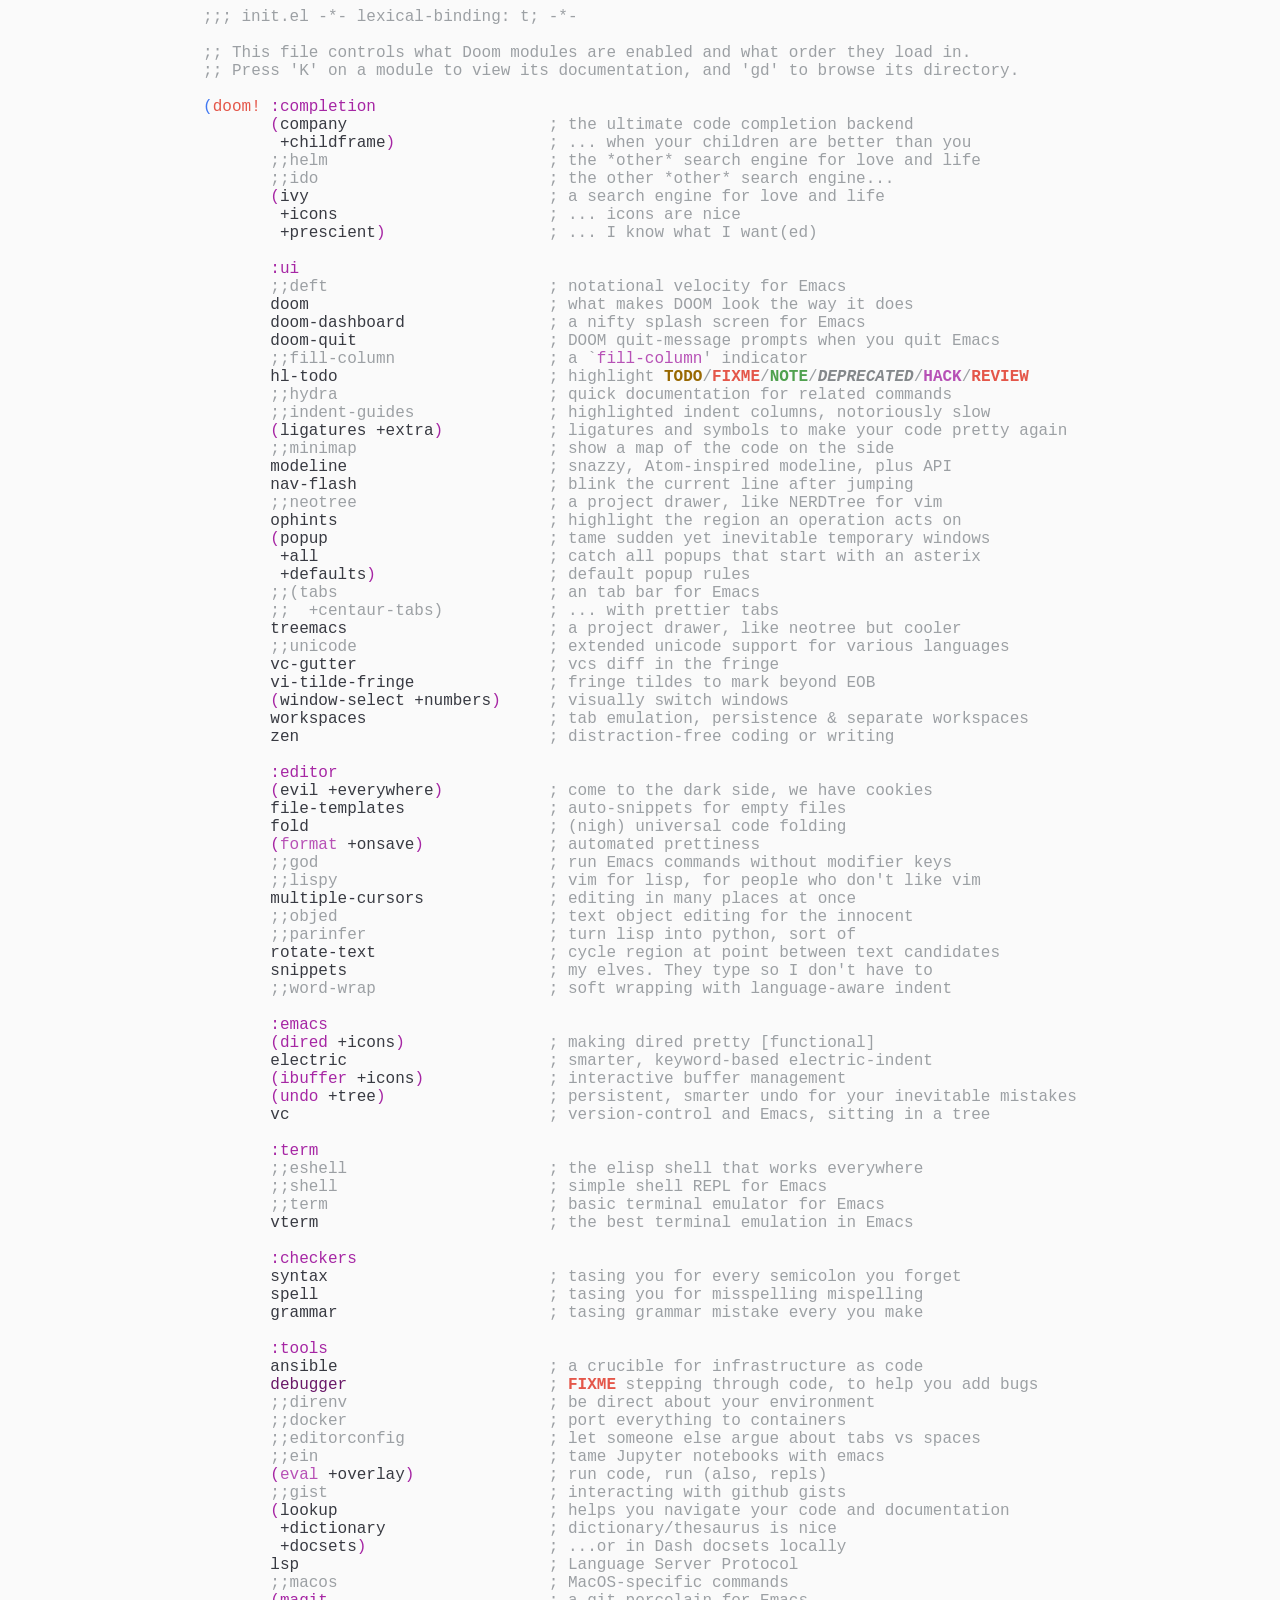
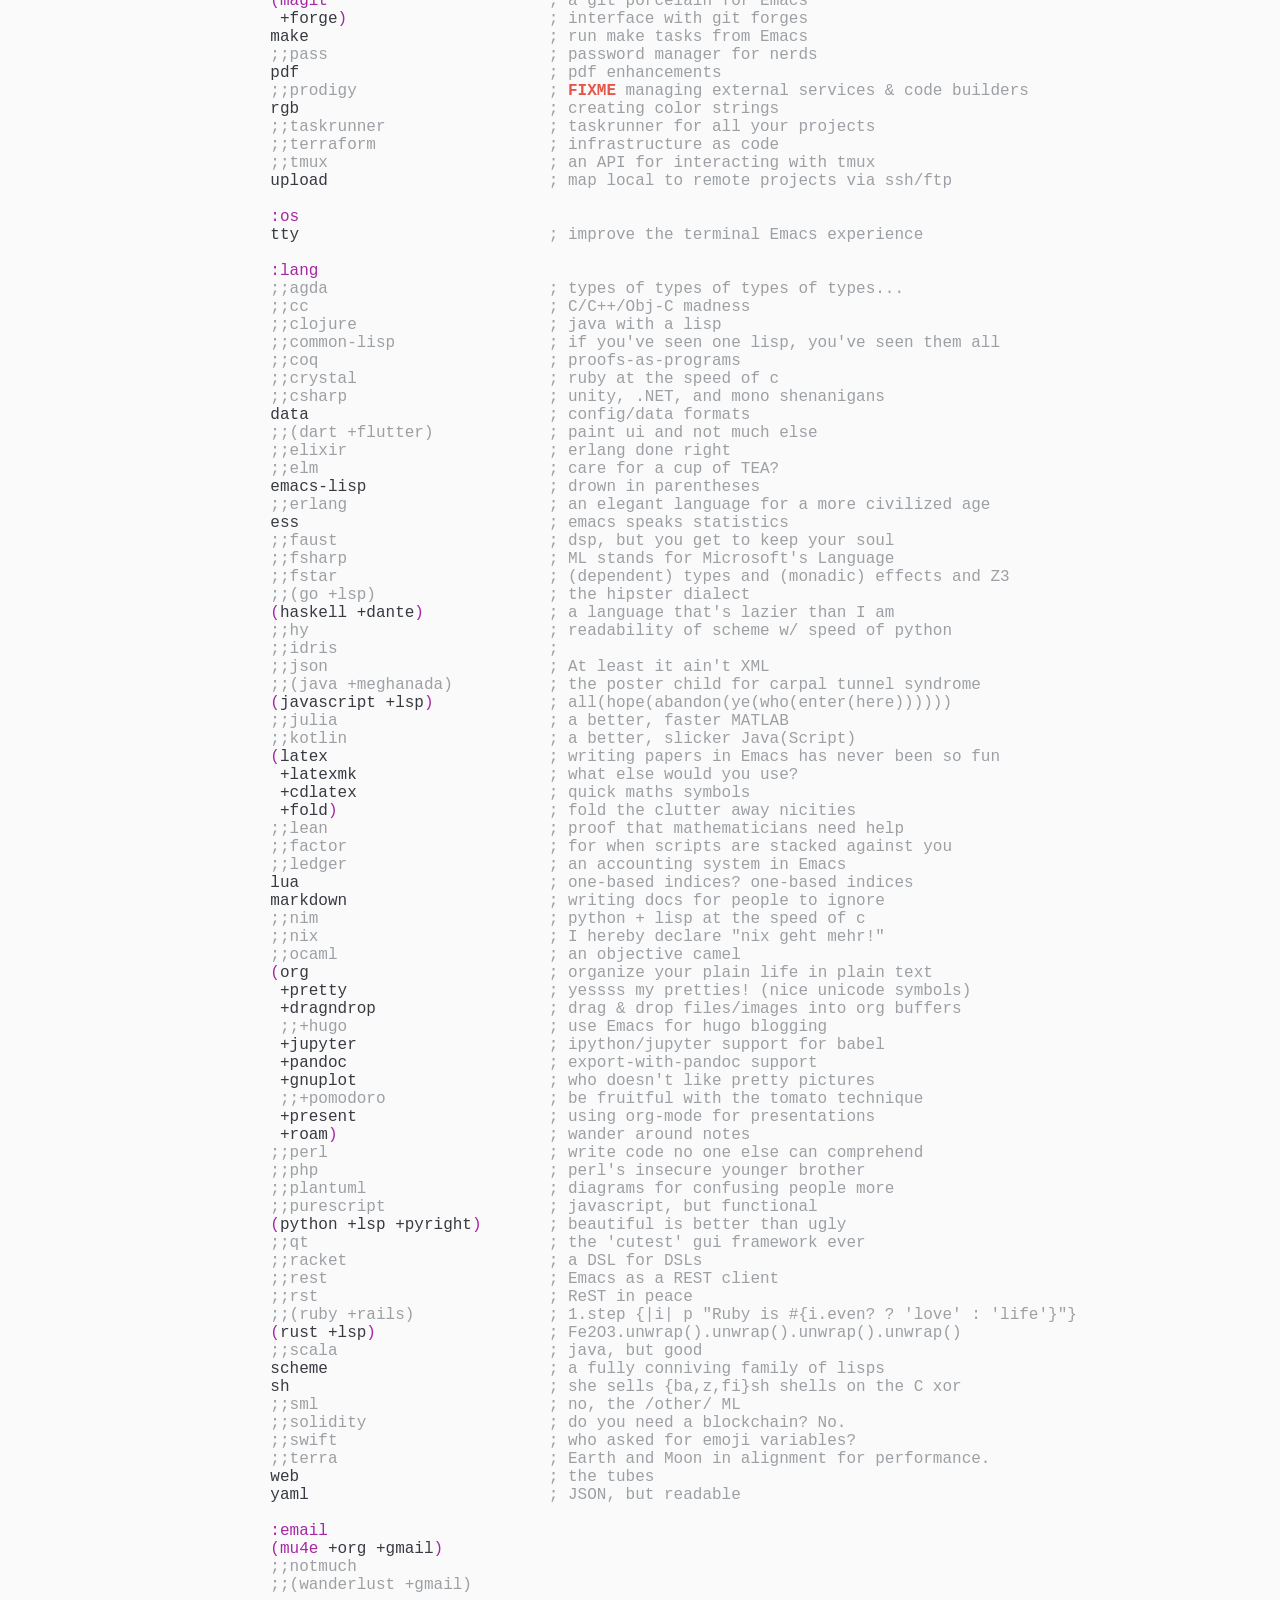
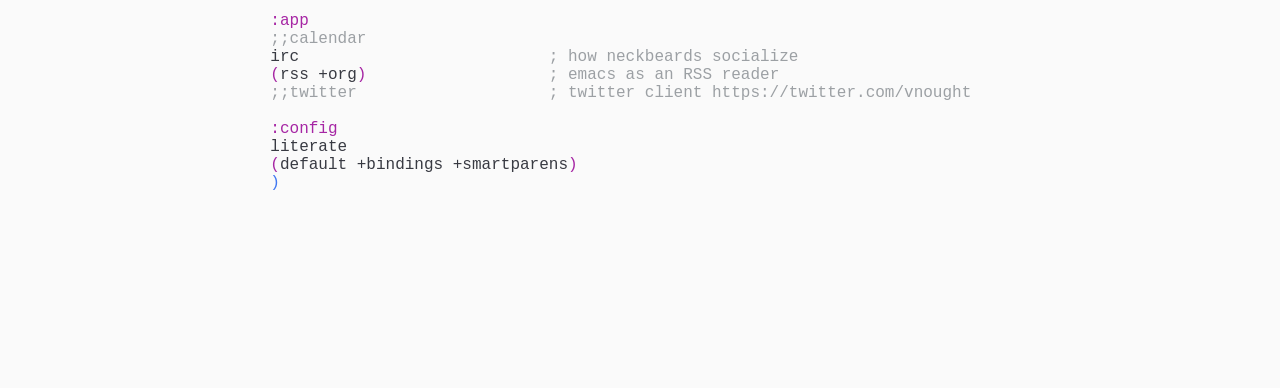
<file: init.el.html>
<!DOCTYPE html PUBLIC "-//W3C//DTD HTML 4.01//EN">
<!-- Created by htmlize-1.56 in css mode. -->
<html>
  <head>
    <title>init.el</title>
  <style>
    body > pre {
      font-size: 1rem;
      max-width: min(100rem, 100%);
      width: max-content;
      white-space: pre-wrap;
      margin: auto;
    }
  </style>
    <style type="text/css">
    <!--
      body {
        color: #383a42;
        background-color: #fafafa;
      }
      .bold {
        /* bold */
        font-weight: bold;
      }
      .builtin {
        /* font-lock-builtin-face */
        color: #a626a4;
      }
      .comment {
        /* font-lock-comment-face */
        color: #9ca0a4;
      }
      .comment-delimiter {
        /* font-lock-comment-delimiter-face */
        color: #9ca0a4;
      }
      .constant {
        /* font-lock-constant-face */
        color: #b751b6;
      }
      .doc {
        /* font-lock-doc-face */
        color: #84888b;
        font-style: italic;
      }
      .error {
        /* error */
        color: #e45649;
      }
      .function-name {
        /* font-lock-function-name-face */
        color: #a626a4;
      }
      .keyword {
        /* font-lock-keyword-face */
        color: #e45649;
      }
      .rainbow-delimiters-depth-1 {
        /* rainbow-delimiters-depth-1-face */
        color: #4078f2;
      }
      .rainbow-delimiters-depth-2 {
        /* rainbow-delimiters-depth-2-face */
        color: #a626a4;
      }
      .success {
        /* success */
        color: #50a14f;
      }
      .variable-name {
        /* font-lock-variable-name-face */
        color: #6a1868;
      }
      .warning {
        /* warning */
        color: #986801;
      }

      a {
        color: inherit;
        background-color: inherit;
        font: inherit;
        text-decoration: inherit;
      }
      a:hover {
        text-decoration: underline;
      }
    -->
    </style>
  </head>
  <body>
    <pre>
<span class="comment-delimiter">;;; </span><span class="comment">init.el -*- lexical-binding: t; -*-
</span>
<span class="comment-delimiter">;; </span><span class="comment">This file controls what Doom modules are enabled and what order they load in.
</span><span class="comment-delimiter">;; </span><span class="comment">Press 'K' on a module to view its documentation, and 'gd' to browse its directory.
</span>
<span class="rainbow-delimiters-depth-1">(</span><span class="keyword">doom!</span> <span class="builtin">:completion</span>
       <span class="rainbow-delimiters-depth-2">(</span>company                     <span class="comment-delimiter">; </span><span class="comment">the ultimate code completion backend
</span>        +childframe<span class="rainbow-delimiters-depth-2">)</span>                <span class="comment-delimiter">; </span><span class="comment">... when your children are better than you
</span>       <span class="comment-delimiter">;;</span><span class="comment">helm                       ; the *other* search engine for love and life
</span>       <span class="comment-delimiter">;;</span><span class="comment">ido                        ; the other *other* search engine...
</span>       <span class="rainbow-delimiters-depth-2">(</span>ivy                         <span class="comment-delimiter">; </span><span class="comment">a search engine for love and life
</span>        +icons                      <span class="comment-delimiter">; </span><span class="comment">... icons are nice
</span>        +prescient<span class="rainbow-delimiters-depth-2">)</span>                 <span class="comment-delimiter">; </span><span class="comment">... I know what I want(ed)
</span>
       <span class="builtin">:ui</span>
       <span class="comment-delimiter">;;</span><span class="comment">deft                       ; notational velocity for Emacs
</span>       doom                         <span class="comment-delimiter">; </span><span class="comment">what makes DOOM look the way it does
</span>       doom-dashboard               <span class="comment-delimiter">; </span><span class="comment">a nifty splash screen for Emacs
</span>       doom-quit                    <span class="comment-delimiter">; </span><span class="comment">DOOM quit-message prompts when you quit Emacs
</span>       <span class="comment-delimiter">;;</span><span class="comment">fill-column                ; a `</span><span class="comment"><span class="constant">fill-column</span></span><span class="comment">' indicator
</span>       hl-todo                      <span class="comment-delimiter">; </span><span class="comment">highlight </span><span class="bold"><span class="warning">TODO</span></span><span class="comment">/</span><span class="bold"><span class="error">FIXME</span></span><span class="comment">/</span><span class="bold"><span class="success">NOTE</span></span><span class="comment">/</span><span class="bold"><span class="doc">DEPRECATED</span></span><span class="comment">/</span><span class="bold"><span class="constant">HACK</span></span><span class="comment">/</span><span class="bold"><span class="keyword">REVIEW</span></span><span class="comment">
</span>       <span class="comment-delimiter">;;</span><span class="comment">hydra                      ; quick documentation for related commands
</span>       <span class="comment-delimiter">;;</span><span class="comment">indent-guides              ; highlighted indent columns, notoriously slow
</span>       <span class="rainbow-delimiters-depth-2">(</span>ligatures +extra<span class="rainbow-delimiters-depth-2">)</span>           <span class="comment-delimiter">; </span><span class="comment">ligatures and symbols to make your code pretty again
</span>       <span class="comment-delimiter">;;</span><span class="comment">minimap                    ; show a map of the code on the side
</span>       modeline                     <span class="comment-delimiter">; </span><span class="comment">snazzy, Atom-inspired modeline, plus API
</span>       nav-flash                    <span class="comment-delimiter">; </span><span class="comment">blink the current line after jumping
</span>       <span class="comment-delimiter">;;</span><span class="comment">neotree                    ; a project drawer, like NERDTree for vim
</span>       ophints                      <span class="comment-delimiter">; </span><span class="comment">highlight the region an operation acts on
</span>       <span class="rainbow-delimiters-depth-2">(</span>popup                       <span class="comment-delimiter">; </span><span class="comment">tame sudden yet inevitable temporary windows
</span>        +all                        <span class="comment-delimiter">; </span><span class="comment">catch all popups that start with an asterix
</span>        +defaults<span class="rainbow-delimiters-depth-2">)</span>                  <span class="comment-delimiter">; </span><span class="comment">default popup rules
</span>       <span class="comment-delimiter">;;</span><span class="comment">(tabs                      ; an tab bar for Emacs
</span>       <span class="comment-delimiter">;;  </span><span class="comment">+centaur-tabs)           ; ... with prettier tabs
</span>       treemacs                     <span class="comment-delimiter">; </span><span class="comment">a project drawer, like neotree but cooler
</span>       <span class="comment-delimiter">;;</span><span class="comment">unicode                    ; extended unicode support for various languages
</span>       vc-gutter                    <span class="comment-delimiter">; </span><span class="comment">vcs diff in the fringe
</span>       vi-tilde-fringe              <span class="comment-delimiter">; </span><span class="comment">fringe tildes to mark beyond EOB
</span>       <span class="rainbow-delimiters-depth-2">(</span>window-select +numbers<span class="rainbow-delimiters-depth-2">)</span>     <span class="comment-delimiter">; </span><span class="comment">visually switch windows
</span>       workspaces                   <span class="comment-delimiter">; </span><span class="comment">tab emulation, persistence &amp; separate workspaces
</span>       zen                          <span class="comment-delimiter">; </span><span class="comment">distraction-free coding or writing
</span>
       <span class="builtin">:editor</span>
       <span class="rainbow-delimiters-depth-2">(</span>evil +everywhere<span class="rainbow-delimiters-depth-2">)</span>           <span class="comment-delimiter">; </span><span class="comment">come to the dark side, we have cookies
</span>       file-templates               <span class="comment-delimiter">; </span><span class="comment">auto-snippets for empty files
</span>       fold                         <span class="comment-delimiter">; </span><span class="comment">(nigh) universal code folding
</span>       <span class="rainbow-delimiters-depth-2">(</span><span class="constant">format</span> +onsave<span class="rainbow-delimiters-depth-2">)</span>             <span class="comment-delimiter">; </span><span class="comment">automated prettiness
</span>       <span class="comment-delimiter">;;</span><span class="comment">god                        ; run Emacs commands without modifier keys
</span>       <span class="comment-delimiter">;;</span><span class="comment">lispy                      ; vim for lisp, for people who don't like vim
</span>       multiple-cursors             <span class="comment-delimiter">; </span><span class="comment">editing in many places at once
</span>       <span class="comment-delimiter">;;</span><span class="comment">objed                      ; text object editing for the innocent
</span>       <span class="comment-delimiter">;;</span><span class="comment">parinfer                   ; turn lisp into python, sort of
</span>       rotate-text                  <span class="comment-delimiter">; </span><span class="comment">cycle region at point between text candidates
</span>       snippets                     <span class="comment-delimiter">; </span><span class="comment">my elves. They type so I don't have to
</span>       <span class="comment-delimiter">;;</span><span class="comment">word-wrap                  ; soft wrapping with language-aware indent
</span>
       <span class="builtin">:emacs</span>
       <span class="rainbow-delimiters-depth-2">(</span><span class="function-name">dired</span> +icons<span class="rainbow-delimiters-depth-2">)</span>               <span class="comment-delimiter">; </span><span class="comment">making dired pretty [functional]
</span>       electric                     <span class="comment-delimiter">; </span><span class="comment">smarter, keyword-based electric-indent
</span>       <span class="rainbow-delimiters-depth-2">(</span><span class="function-name">ibuffer</span> +icons<span class="rainbow-delimiters-depth-2">)</span>             <span class="comment-delimiter">; </span><span class="comment">interactive buffer management
</span>       <span class="rainbow-delimiters-depth-2">(</span><span class="function-name">undo</span> +tree<span class="rainbow-delimiters-depth-2">)</span>                 <span class="comment-delimiter">; </span><span class="comment">persistent, smarter undo for your inevitable mistakes
</span>       vc                           <span class="comment-delimiter">; </span><span class="comment">version-control and Emacs, sitting in a tree
</span>
       <span class="builtin">:term</span>
       <span class="comment-delimiter">;;</span><span class="comment">eshell                     ; the elisp shell that works everywhere
</span>       <span class="comment-delimiter">;;</span><span class="comment">shell                      ; simple shell REPL for Emacs
</span>       <span class="comment-delimiter">;;</span><span class="comment">term                       ; basic terminal emulator for Emacs
</span>       vterm                        <span class="comment-delimiter">; </span><span class="comment">the best terminal emulation in Emacs
</span>
       <span class="builtin">:checkers</span>
       syntax                       <span class="comment-delimiter">; </span><span class="comment">tasing you for every semicolon you forget
</span>       spell                        <span class="comment-delimiter">; </span><span class="comment">tasing you for misspelling mispelling
</span>       grammar                      <span class="comment-delimiter">; </span><span class="comment">tasing grammar mistake every you make
</span>
       <span class="builtin">:tools</span>
       ansible                      <span class="comment-delimiter">; </span><span class="comment">a crucible for infrastructure as code
</span>       <span class="variable-name">debugger</span>                     <span class="comment-delimiter">; </span><span class="bold"><span class="error">FIXME</span></span><span class="comment"> stepping through code, to help you add bugs
</span>       <span class="comment-delimiter">;;</span><span class="comment">direnv                     ; be direct about your environment
</span>       <span class="comment-delimiter">;;</span><span class="comment">docker                     ; port everything to containers
</span>       <span class="comment-delimiter">;;</span><span class="comment">editorconfig               ; let someone else argue about tabs vs spaces
</span>       <span class="comment-delimiter">;;</span><span class="comment">ein                        ; tame Jupyter notebooks with emacs
</span>       <span class="rainbow-delimiters-depth-2">(</span><span class="constant">eval</span> +overlay<span class="rainbow-delimiters-depth-2">)</span>              <span class="comment-delimiter">; </span><span class="comment">run code, run (also, repls)
</span>       <span class="comment-delimiter">;;</span><span class="comment">gist                       ; interacting with github gists
</span>       <span class="rainbow-delimiters-depth-2">(</span>lookup                      <span class="comment-delimiter">; </span><span class="comment">helps you navigate your code and documentation
</span>        +dictionary                 <span class="comment-delimiter">; </span><span class="comment">dictionary/thesaurus is nice
</span>        +docsets<span class="rainbow-delimiters-depth-2">)</span>                   <span class="comment-delimiter">; </span><span class="comment">...or in Dash docsets locally
</span>       lsp                          <span class="comment-delimiter">; </span><span class="comment">Language Server Protocol
</span>       <span class="comment-delimiter">;;</span><span class="comment">macos                      ; MacOS-specific commands
</span>       <span class="rainbow-delimiters-depth-2">(</span><span class="function-name">magit</span>                       <span class="comment-delimiter">; </span><span class="comment">a git porcelain for Emacs
</span>        +forge<span class="rainbow-delimiters-depth-2">)</span>                     <span class="comment-delimiter">; </span><span class="comment">interface with git forges
</span>       make                         <span class="comment-delimiter">; </span><span class="comment">run make tasks from Emacs
</span>       <span class="comment-delimiter">;;</span><span class="comment">pass                       ; password manager for nerds
</span>       pdf                          <span class="comment-delimiter">; </span><span class="comment">pdf enhancements
</span>       <span class="comment-delimiter">;;</span><span class="comment">prodigy                    ; </span><span class="bold"><span class="error">FIXME</span></span><span class="comment"> managing external services &amp; code builders
</span>       rgb                          <span class="comment-delimiter">; </span><span class="comment">creating color strings
</span>       <span class="comment-delimiter">;;</span><span class="comment">taskrunner                 ; taskrunner for all your projects
</span>       <span class="comment-delimiter">;;</span><span class="comment">terraform                  ; infrastructure as code
</span>       <span class="comment-delimiter">;;</span><span class="comment">tmux                       ; an API for interacting with tmux
</span>       upload                       <span class="comment-delimiter">; </span><span class="comment">map local to remote projects via ssh/ftp
</span>
       <span class="builtin">:os</span>
       tty                          <span class="comment-delimiter">; </span><span class="comment">improve the terminal Emacs experience
</span>
       <span class="builtin">:lang</span>
       <span class="comment-delimiter">;;</span><span class="comment">agda                       ; types of types of types of types...
</span>       <span class="comment-delimiter">;;</span><span class="comment">cc                         ; C/C++/Obj-C madness
</span>       <span class="comment-delimiter">;;</span><span class="comment">clojure                    ; java with a lisp
</span>       <span class="comment-delimiter">;;</span><span class="comment">common-lisp                ; if you've seen one lisp, you've seen them all
</span>       <span class="comment-delimiter">;;</span><span class="comment">coq                        ; proofs-as-programs
</span>       <span class="comment-delimiter">;;</span><span class="comment">crystal                    ; ruby at the speed of c
</span>       <span class="comment-delimiter">;;</span><span class="comment">csharp                     ; unity, .NET, and mono shenanigans
</span>       data                         <span class="comment-delimiter">; </span><span class="comment">config/data formats
</span>       <span class="comment-delimiter">;;</span><span class="comment">(dart +flutter)            ; paint ui and not much else
</span>       <span class="comment-delimiter">;;</span><span class="comment">elixir                     ; erlang done right
</span>       <span class="comment-delimiter">;;</span><span class="comment">elm                        ; care for a cup of TEA?
</span>       emacs-lisp                   <span class="comment-delimiter">; </span><span class="comment">drown in parentheses
</span>       <span class="comment-delimiter">;;</span><span class="comment">erlang                     ; an elegant language for a more civilized age
</span>       ess                          <span class="comment-delimiter">; </span><span class="comment">emacs speaks statistics
</span>       <span class="comment-delimiter">;;</span><span class="comment">faust                      ; dsp, but you get to keep your soul
</span>       <span class="comment-delimiter">;;</span><span class="comment">fsharp                     ; ML stands for Microsoft's Language
</span>       <span class="comment-delimiter">;;</span><span class="comment">fstar                      ; (dependent) types and (monadic) effects and Z3
</span>       <span class="comment-delimiter">;;</span><span class="comment">(go +lsp)                  ; the hipster dialect
</span>       <span class="rainbow-delimiters-depth-2">(</span>haskell +dante<span class="rainbow-delimiters-depth-2">)</span>             <span class="comment-delimiter">; </span><span class="comment">a language that's lazier than I am
</span>       <span class="comment-delimiter">;;</span><span class="comment">hy                         ; readability of scheme w/ speed of python
</span>       <span class="comment-delimiter">;;</span><span class="comment">idris                      ;
</span>       <span class="comment-delimiter">;;</span><span class="comment">json                       ; At least it ain't XML
</span>       <span class="comment-delimiter">;;</span><span class="comment">(java +meghanada)          ; the poster child for carpal tunnel syndrome
</span>       <span class="rainbow-delimiters-depth-2">(</span>javascript +lsp<span class="rainbow-delimiters-depth-2">)</span>            <span class="comment-delimiter">; </span><span class="comment">all(hope(abandon(ye(who(enter(here))))))
</span>       <span class="comment-delimiter">;;</span><span class="comment">julia                      ; a better, faster MATLAB
</span>       <span class="comment-delimiter">;;</span><span class="comment">kotlin                     ; a better, slicker Java(Script)
</span>       <span class="rainbow-delimiters-depth-2">(</span>latex                       <span class="comment-delimiter">; </span><span class="comment">writing papers in Emacs has never been so fun
</span>        +latexmk                    <span class="comment-delimiter">; </span><span class="comment">what else would you use?
</span>        +cdlatex                    <span class="comment-delimiter">; </span><span class="comment">quick maths symbols
</span>        +fold<span class="rainbow-delimiters-depth-2">)</span>                      <span class="comment-delimiter">; </span><span class="comment">fold the clutter away nicities
</span>       <span class="comment-delimiter">;;</span><span class="comment">lean                       ; proof that mathematicians need help
</span>       <span class="comment-delimiter">;;</span><span class="comment">factor                     ; for when scripts are stacked against you
</span>       <span class="comment-delimiter">;;</span><span class="comment">ledger                     ; an accounting system in Emacs
</span>       lua                          <span class="comment-delimiter">; </span><span class="comment">one-based indices? one-based indices
</span>       markdown                     <span class="comment-delimiter">; </span><span class="comment">writing docs for people to ignore
</span>       <span class="comment-delimiter">;;</span><span class="comment">nim                        ; python + lisp at the speed of c
</span>       <span class="comment-delimiter">;;</span><span class="comment">nix                        ; I hereby declare "nix geht mehr!"
</span>       <span class="comment-delimiter">;;</span><span class="comment">ocaml                      ; an objective camel
</span>       <span class="rainbow-delimiters-depth-2">(</span>org                         <span class="comment-delimiter">; </span><span class="comment">organize your plain life in plain text
</span>        +pretty                     <span class="comment-delimiter">; </span><span class="comment">yessss my pretties! (nice unicode symbols)
</span>        +dragndrop                  <span class="comment-delimiter">; </span><span class="comment">drag &amp; drop files/images into org buffers
</span>        <span class="comment-delimiter">;;</span><span class="comment">+hugo                     ; use Emacs for hugo blogging
</span>        +jupyter                    <span class="comment-delimiter">; </span><span class="comment">ipython/jupyter support for babel
</span>        +pandoc                     <span class="comment-delimiter">; </span><span class="comment">export-with-pandoc support
</span>        +gnuplot                    <span class="comment-delimiter">; </span><span class="comment">who doesn't like pretty pictures
</span>        <span class="comment-delimiter">;;</span><span class="comment">+pomodoro                 ; be fruitful with the tomato technique
</span>        +present                    <span class="comment-delimiter">; </span><span class="comment">using org-mode for presentations
</span>        +roam<span class="rainbow-delimiters-depth-2">)</span>                      <span class="comment-delimiter">; </span><span class="comment">wander around notes
</span>       <span class="comment-delimiter">;;</span><span class="comment">perl                       ; write code no one else can comprehend
</span>       <span class="comment-delimiter">;;</span><span class="comment">php                        ; perl's insecure younger brother
</span>       <span class="comment-delimiter">;;</span><span class="comment">plantuml                   ; diagrams for confusing people more
</span>       <span class="comment-delimiter">;;</span><span class="comment">purescript                 ; javascript, but functional
</span>       <span class="rainbow-delimiters-depth-2">(</span>python +lsp +pyright<span class="rainbow-delimiters-depth-2">)</span>       <span class="comment-delimiter">; </span><span class="comment">beautiful is better than ugly
</span>       <span class="comment-delimiter">;;</span><span class="comment">qt                         ; the 'cutest' gui framework ever
</span>       <span class="comment-delimiter">;;</span><span class="comment">racket                     ; a DSL for DSLs
</span>       <span class="comment-delimiter">;;</span><span class="comment">rest                       ; Emacs as a REST client
</span>       <span class="comment-delimiter">;;</span><span class="comment">rst                        ; ReST in peace
</span>       <span class="comment-delimiter">;;</span><span class="comment">(ruby +rails)              ; 1.step {|i| p "Ruby is #{i.even? ? 'love' : 'life'}"}
</span>       <span class="rainbow-delimiters-depth-2">(</span>rust +lsp<span class="rainbow-delimiters-depth-2">)</span>                  <span class="comment-delimiter">; </span><span class="comment">Fe2O3.unwrap().unwrap().unwrap().unwrap()
</span>       <span class="comment-delimiter">;;</span><span class="comment">scala                      ; java, but good
</span>       scheme                       <span class="comment-delimiter">; </span><span class="comment">a fully conniving family of lisps
</span>       sh                           <span class="comment-delimiter">; </span><span class="comment">she sells {ba,z,fi}sh shells on the C xor
</span>       <span class="comment-delimiter">;;</span><span class="comment">sml                        ; no, the /other/ ML
</span>       <span class="comment-delimiter">;;</span><span class="comment">solidity                   ; do you need a blockchain? No.
</span>       <span class="comment-delimiter">;;</span><span class="comment">swift                      ; who asked for emoji variables?
</span>       <span class="comment-delimiter">;;</span><span class="comment">terra                      ; Earth and Moon in alignment for performance.
</span>       web                          <span class="comment-delimiter">; </span><span class="comment">the tubes
</span>       yaml                         <span class="comment-delimiter">; </span><span class="comment">JSON, but readable
</span>
       <span class="builtin">:email</span>
       <span class="rainbow-delimiters-depth-2">(</span><span class="function-name">mu4e</span> +org +gmail<span class="rainbow-delimiters-depth-2">)</span>
       <span class="comment-delimiter">;;</span><span class="comment">notmuch
</span>       <span class="comment-delimiter">;;</span><span class="comment">(wanderlust +gmail)
</span>
       <span class="builtin">:app</span>
       <span class="comment-delimiter">;;</span><span class="comment">calendar
</span>       irc                          <span class="comment-delimiter">; </span><span class="comment">how neckbeards socialize
</span>       <span class="rainbow-delimiters-depth-2">(</span>rss +org<span class="rainbow-delimiters-depth-2">)</span>                   <span class="comment-delimiter">; </span><span class="comment">emacs as an RSS reader
</span>       <span class="comment-delimiter">;;</span><span class="comment">twitter                    ; twitter client https://twitter.com/vnought
</span>
       <span class="builtin">:config</span>
       literate
       <span class="rainbow-delimiters-depth-2">(</span>default +bindings +smartparens<span class="rainbow-delimiters-depth-2">)</span>
       <span class="rainbow-delimiters-depth-1">)</span>
</pre>
  </body>
</html>
</file>
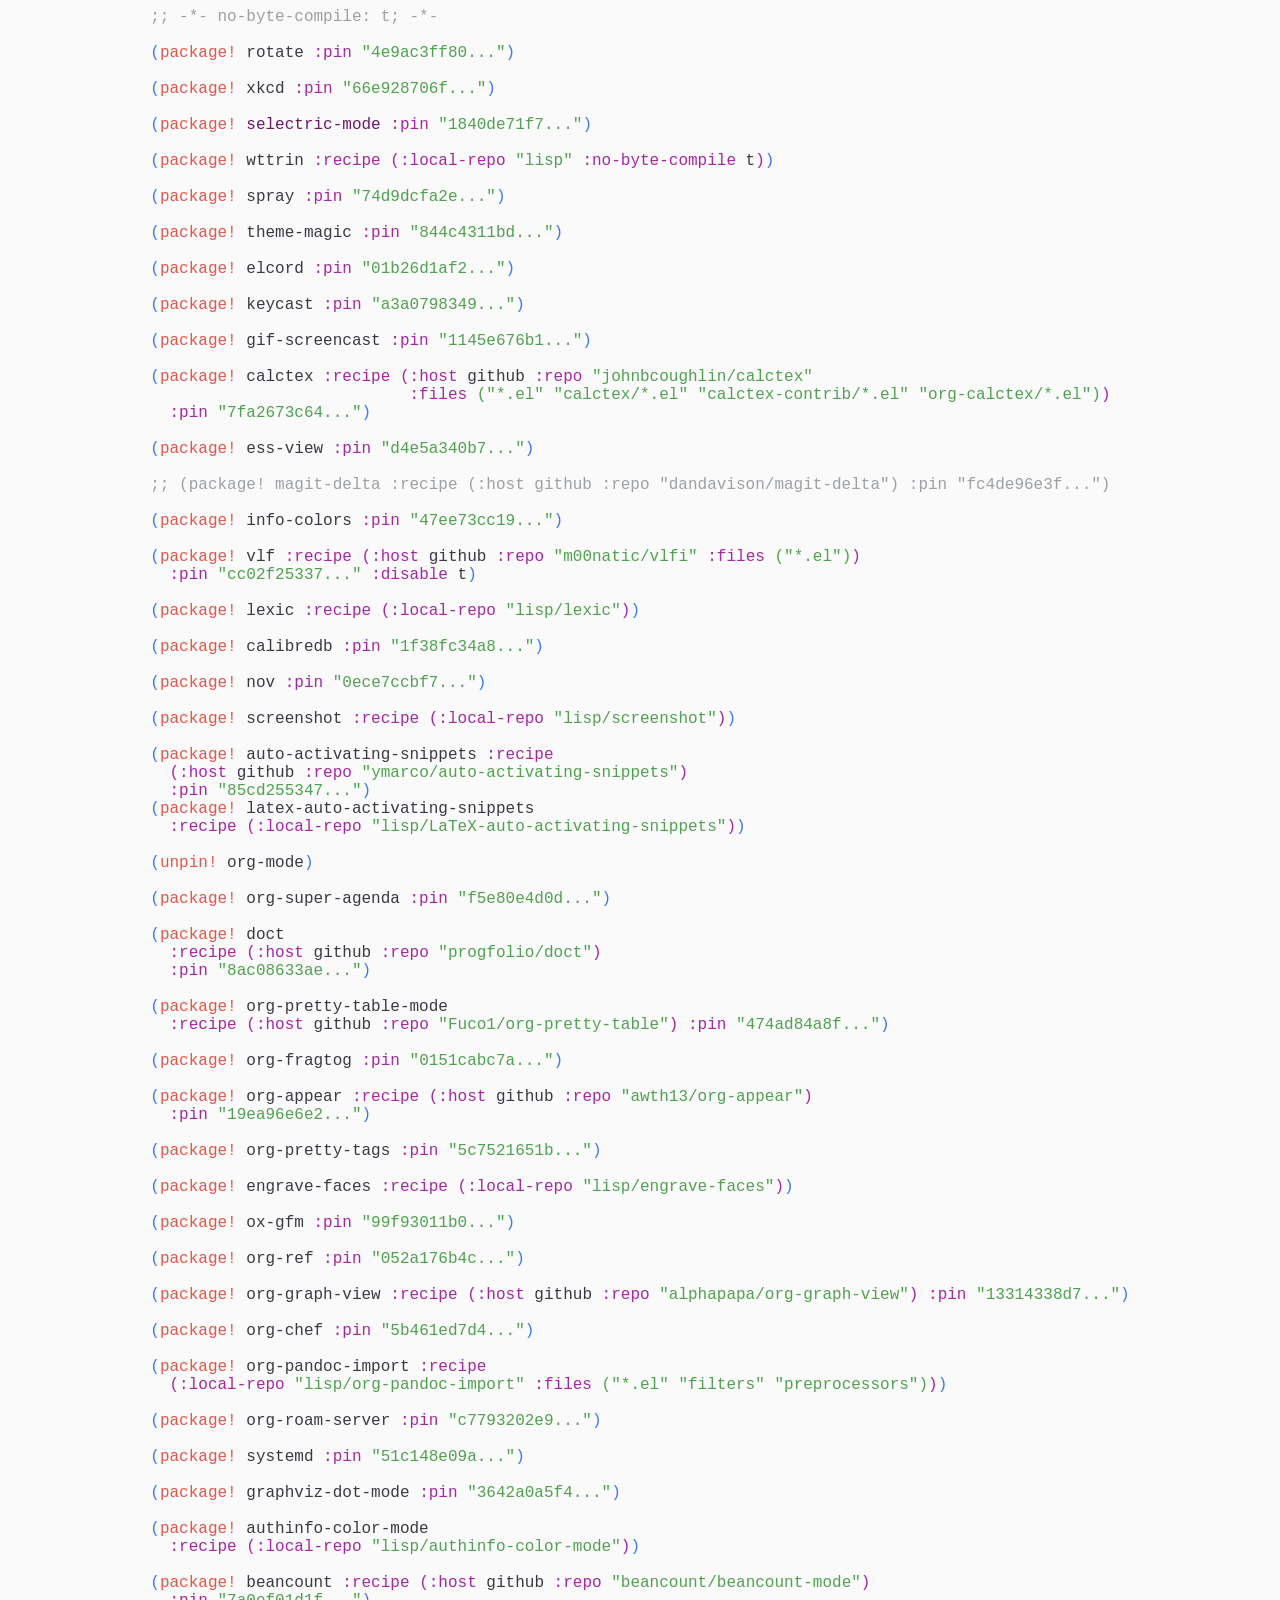
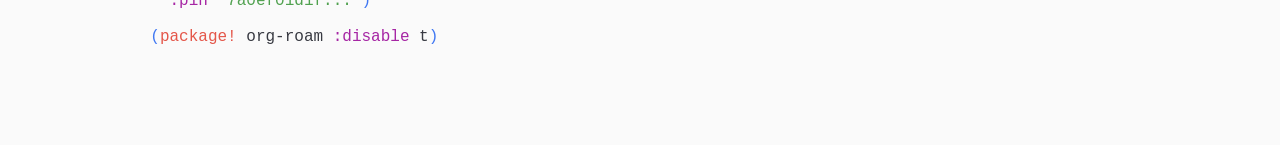
<file: packages.el.html>
<!DOCTYPE html PUBLIC "-//W3C//DTD HTML 4.01//EN">
<!-- Created by htmlize-1.56 in css mode. -->
<html>
  <head>
    <title>packages.el</title>
  <style>
    body > pre {
      font-size: 1rem;
      max-width: min(100rem, 100%);
      width: max-content;
      white-space: pre-wrap;
      margin: auto;
    }
  </style>
    <style type="text/css">
    <!--
      body {
        color: #383a42;
        background-color: #fafafa;
      }
      .builtin {
        /* font-lock-builtin-face */
        color: #a626a4;
      }
      .comment {
        /* font-lock-comment-face */
        color: #9ca0a4;
      }
      .comment-delimiter {
        /* font-lock-comment-delimiter-face */
        color: #9ca0a4;
      }
      .keyword {
        /* font-lock-keyword-face */
        color: #e45649;
      }
      .rainbow-delimiters-depth-1 {
        /* rainbow-delimiters-depth-1-face */
        color: #4078f2;
      }
      .rainbow-delimiters-depth-2 {
        /* rainbow-delimiters-depth-2-face */
        color: #a626a4;
      }
      .rainbow-delimiters-depth-3 {
        /* rainbow-delimiters-depth-3-face */
        color: #50a14f;
      }
      .string {
        /* font-lock-string-face */
        color: #50a14f;
      }
      .variable-name {
        /* font-lock-variable-name-face */
        color: #6a1868;
      }

      a {
        color: inherit;
        background-color: inherit;
        font: inherit;
        text-decoration: inherit;
      }
      a:hover {
        text-decoration: underline;
      }
    -->
    </style>
  </head>
  <body>
    <pre>
<span class="comment-delimiter">;; </span><span class="comment">-*- no-byte-compile: t; -*-
</span>
<span class="rainbow-delimiters-depth-1">(</span><span class="keyword">package!</span> rotate <span class="builtin">:pin</span> <span class="string">"4e9ac3ff80..."</span><span class="rainbow-delimiters-depth-1">)</span>

<span class="rainbow-delimiters-depth-1">(</span><span class="keyword">package!</span> xkcd <span class="builtin">:pin</span> <span class="string">"66e928706f..."</span><span class="rainbow-delimiters-depth-1">)</span>

<span class="rainbow-delimiters-depth-1">(</span><span class="keyword">package!</span> <span class="variable-name">selectric-mode</span> <span class="builtin">:pin</span> <span class="string">"1840de71f7..."</span><span class="rainbow-delimiters-depth-1">)</span>

<span class="rainbow-delimiters-depth-1">(</span><span class="keyword">package!</span> wttrin <span class="builtin">:recipe</span> <span class="rainbow-delimiters-depth-2">(</span><span class="builtin">:local-repo</span> <span class="string">"lisp"</span> <span class="builtin">:no-byte-compile</span> t<span class="rainbow-delimiters-depth-2">)</span><span class="rainbow-delimiters-depth-1">)</span>

<span class="rainbow-delimiters-depth-1">(</span><span class="keyword">package!</span> spray <span class="builtin">:pin</span> <span class="string">"74d9dcfa2e..."</span><span class="rainbow-delimiters-depth-1">)</span>

<span class="rainbow-delimiters-depth-1">(</span><span class="keyword">package!</span> theme-magic <span class="builtin">:pin</span> <span class="string">"844c4311bd..."</span><span class="rainbow-delimiters-depth-1">)</span>

<span class="rainbow-delimiters-depth-1">(</span><span class="keyword">package!</span> elcord <span class="builtin">:pin</span> <span class="string">"01b26d1af2..."</span><span class="rainbow-delimiters-depth-1">)</span>

<span class="rainbow-delimiters-depth-1">(</span><span class="keyword">package!</span> keycast <span class="builtin">:pin</span> <span class="string">"a3a0798349..."</span><span class="rainbow-delimiters-depth-1">)</span>

<span class="rainbow-delimiters-depth-1">(</span><span class="keyword">package!</span> gif-screencast <span class="builtin">:pin</span> <span class="string">"1145e676b1..."</span><span class="rainbow-delimiters-depth-1">)</span>

<span class="rainbow-delimiters-depth-1">(</span><span class="keyword">package!</span> calctex <span class="builtin">:recipe</span> <span class="rainbow-delimiters-depth-2">(</span><span class="builtin">:host</span> github <span class="builtin">:repo</span> <span class="string">"johnbcoughlin/calctex"</span>
                           <span class="builtin">:files</span> <span class="rainbow-delimiters-depth-3">(</span><span class="string">"*.el"</span> <span class="string">"calctex/*.el"</span> <span class="string">"calctex-contrib/*.el"</span> <span class="string">"org-calctex/*.el"</span><span class="rainbow-delimiters-depth-3">)</span><span class="rainbow-delimiters-depth-2">)</span>
  <span class="builtin">:pin</span> <span class="string">"7fa2673c64..."</span><span class="rainbow-delimiters-depth-1">)</span>

<span class="rainbow-delimiters-depth-1">(</span><span class="keyword">package!</span> ess-view <span class="builtin">:pin</span> <span class="string">"d4e5a340b7..."</span><span class="rainbow-delimiters-depth-1">)</span>

<span class="comment-delimiter">;; </span><span class="comment">(package! magit-delta :recipe (:host github :repo "dandavison/magit-delta") :pin "fc4de96e3f...")
</span>
<span class="rainbow-delimiters-depth-1">(</span><span class="keyword">package!</span> info-colors <span class="builtin">:pin</span> <span class="string">"47ee73cc19..."</span><span class="rainbow-delimiters-depth-1">)</span>

<span class="rainbow-delimiters-depth-1">(</span><span class="keyword">package!</span> vlf <span class="builtin">:recipe</span> <span class="rainbow-delimiters-depth-2">(</span><span class="builtin">:host</span> github <span class="builtin">:repo</span> <span class="string">"m00natic/vlfi"</span> <span class="builtin">:files</span> <span class="rainbow-delimiters-depth-3">(</span><span class="string">"*.el"</span><span class="rainbow-delimiters-depth-3">)</span><span class="rainbow-delimiters-depth-2">)</span>
  <span class="builtin">:pin</span> <span class="string">"cc02f25337..."</span> <span class="builtin">:disable</span> t<span class="rainbow-delimiters-depth-1">)</span>

<span class="rainbow-delimiters-depth-1">(</span><span class="keyword">package!</span> lexic <span class="builtin">:recipe</span> <span class="rainbow-delimiters-depth-2">(</span><span class="builtin">:local-repo</span> <span class="string">"lisp/lexic"</span><span class="rainbow-delimiters-depth-2">)</span><span class="rainbow-delimiters-depth-1">)</span>

<span class="rainbow-delimiters-depth-1">(</span><span class="keyword">package!</span> calibredb <span class="builtin">:pin</span> <span class="string">"1f38fc34a8..."</span><span class="rainbow-delimiters-depth-1">)</span>

<span class="rainbow-delimiters-depth-1">(</span><span class="keyword">package!</span> nov <span class="builtin">:pin</span> <span class="string">"0ece7ccbf7..."</span><span class="rainbow-delimiters-depth-1">)</span>

<span class="rainbow-delimiters-depth-1">(</span><span class="keyword">package!</span> screenshot <span class="builtin">:recipe</span> <span class="rainbow-delimiters-depth-2">(</span><span class="builtin">:local-repo</span> <span class="string">"lisp/screenshot"</span><span class="rainbow-delimiters-depth-2">)</span><span class="rainbow-delimiters-depth-1">)</span>

<span class="rainbow-delimiters-depth-1">(</span><span class="keyword">package!</span> auto-activating-snippets <span class="builtin">:recipe</span>
  <span class="rainbow-delimiters-depth-2">(</span><span class="builtin">:host</span> github <span class="builtin">:repo</span> <span class="string">"ymarco/auto-activating-snippets"</span><span class="rainbow-delimiters-depth-2">)</span>
  <span class="builtin">:pin</span> <span class="string">"85cd255347..."</span><span class="rainbow-delimiters-depth-1">)</span>
<span class="rainbow-delimiters-depth-1">(</span><span class="keyword">package!</span> latex-auto-activating-snippets
  <span class="builtin">:recipe</span> <span class="rainbow-delimiters-depth-2">(</span><span class="builtin">:local-repo</span> <span class="string">"lisp/LaTeX-auto-activating-snippets"</span><span class="rainbow-delimiters-depth-2">)</span><span class="rainbow-delimiters-depth-1">)</span>

<span class="rainbow-delimiters-depth-1">(</span><span class="keyword">unpin!</span> org-mode<span class="rainbow-delimiters-depth-1">)</span>

<span class="rainbow-delimiters-depth-1">(</span><span class="keyword">package!</span> org-super-agenda <span class="builtin">:pin</span> <span class="string">"f5e80e4d0d..."</span><span class="rainbow-delimiters-depth-1">)</span>

<span class="rainbow-delimiters-depth-1">(</span><span class="keyword">package!</span> doct
  <span class="builtin">:recipe</span> <span class="rainbow-delimiters-depth-2">(</span><span class="builtin">:host</span> github <span class="builtin">:repo</span> <span class="string">"progfolio/doct"</span><span class="rainbow-delimiters-depth-2">)</span>
  <span class="builtin">:pin</span> <span class="string">"8ac08633ae..."</span><span class="rainbow-delimiters-depth-1">)</span>

<span class="rainbow-delimiters-depth-1">(</span><span class="keyword">package!</span> org-pretty-table-mode
  <span class="builtin">:recipe</span> <span class="rainbow-delimiters-depth-2">(</span><span class="builtin">:host</span> github <span class="builtin">:repo</span> <span class="string">"Fuco1/org-pretty-table"</span><span class="rainbow-delimiters-depth-2">)</span> <span class="builtin">:pin</span> <span class="string">"474ad84a8f..."</span><span class="rainbow-delimiters-depth-1">)</span>

<span class="rainbow-delimiters-depth-1">(</span><span class="keyword">package!</span> org-fragtog <span class="builtin">:pin</span> <span class="string">"0151cabc7a..."</span><span class="rainbow-delimiters-depth-1">)</span>

<span class="rainbow-delimiters-depth-1">(</span><span class="keyword">package!</span> org-appear <span class="builtin">:recipe</span> <span class="rainbow-delimiters-depth-2">(</span><span class="builtin">:host</span> github <span class="builtin">:repo</span> <span class="string">"awth13/org-appear"</span><span class="rainbow-delimiters-depth-2">)</span>
  <span class="builtin">:pin</span> <span class="string">"19ea96e6e2..."</span><span class="rainbow-delimiters-depth-1">)</span>

<span class="rainbow-delimiters-depth-1">(</span><span class="keyword">package!</span> org-pretty-tags <span class="builtin">:pin</span> <span class="string">"5c7521651b..."</span><span class="rainbow-delimiters-depth-1">)</span>

<span class="rainbow-delimiters-depth-1">(</span><span class="keyword">package!</span> engrave-faces <span class="builtin">:recipe</span> <span class="rainbow-delimiters-depth-2">(</span><span class="builtin">:local-repo</span> <span class="string">"lisp/engrave-faces"</span><span class="rainbow-delimiters-depth-2">)</span><span class="rainbow-delimiters-depth-1">)</span>

<span class="rainbow-delimiters-depth-1">(</span><span class="keyword">package!</span> ox-gfm <span class="builtin">:pin</span> <span class="string">"99f93011b0..."</span><span class="rainbow-delimiters-depth-1">)</span>

<span class="rainbow-delimiters-depth-1">(</span><span class="keyword">package!</span> org-ref <span class="builtin">:pin</span> <span class="string">"052a176b4c..."</span><span class="rainbow-delimiters-depth-1">)</span>

<span class="rainbow-delimiters-depth-1">(</span><span class="keyword">package!</span> org-graph-view <span class="builtin">:recipe</span> <span class="rainbow-delimiters-depth-2">(</span><span class="builtin">:host</span> github <span class="builtin">:repo</span> <span class="string">"alphapapa/org-graph-view"</span><span class="rainbow-delimiters-depth-2">)</span> <span class="builtin">:pin</span> <span class="string">"13314338d7..."</span><span class="rainbow-delimiters-depth-1">)</span>

<span class="rainbow-delimiters-depth-1">(</span><span class="keyword">package!</span> org-chef <span class="builtin">:pin</span> <span class="string">"5b461ed7d4..."</span><span class="rainbow-delimiters-depth-1">)</span>

<span class="rainbow-delimiters-depth-1">(</span><span class="keyword">package!</span> org-pandoc-import <span class="builtin">:recipe</span>
  <span class="rainbow-delimiters-depth-2">(</span><span class="builtin">:local-repo</span> <span class="string">"lisp/org-pandoc-import"</span> <span class="builtin">:files</span> <span class="rainbow-delimiters-depth-3">(</span><span class="string">"*.el"</span> <span class="string">"filters"</span> <span class="string">"preprocessors"</span><span class="rainbow-delimiters-depth-3">)</span><span class="rainbow-delimiters-depth-2">)</span><span class="rainbow-delimiters-depth-1">)</span>

<span class="rainbow-delimiters-depth-1">(</span><span class="keyword">package!</span> org-roam-server <span class="builtin">:pin</span> <span class="string">"c7793202e9..."</span><span class="rainbow-delimiters-depth-1">)</span>

<span class="rainbow-delimiters-depth-1">(</span><span class="keyword">package!</span> systemd <span class="builtin">:pin</span> <span class="string">"51c148e09a..."</span><span class="rainbow-delimiters-depth-1">)</span>

<span class="rainbow-delimiters-depth-1">(</span><span class="keyword">package!</span> graphviz-dot-mode <span class="builtin">:pin</span> <span class="string">"3642a0a5f4..."</span><span class="rainbow-delimiters-depth-1">)</span>

<span class="rainbow-delimiters-depth-1">(</span><span class="keyword">package!</span> authinfo-color-mode
  <span class="builtin">:recipe</span> <span class="rainbow-delimiters-depth-2">(</span><span class="builtin">:local-repo</span> <span class="string">"lisp/authinfo-color-mode"</span><span class="rainbow-delimiters-depth-2">)</span><span class="rainbow-delimiters-depth-1">)</span>

<span class="rainbow-delimiters-depth-1">(</span><span class="keyword">package!</span> beancount <span class="builtin">:recipe</span> <span class="rainbow-delimiters-depth-2">(</span><span class="builtin">:host</span> github <span class="builtin">:repo</span> <span class="string">"beancount/beancount-mode"</span><span class="rainbow-delimiters-depth-2">)</span>
  <span class="builtin">:pin</span> <span class="string">"7a0ef01d1f..."</span><span class="rainbow-delimiters-depth-1">)</span>

<span class="rainbow-delimiters-depth-1">(</span><span class="keyword">package!</span> org-roam <span class="builtin">:disable</span> t<span class="rainbow-delimiters-depth-1">)</span>
</pre>
  </body>
</html>
</file>
